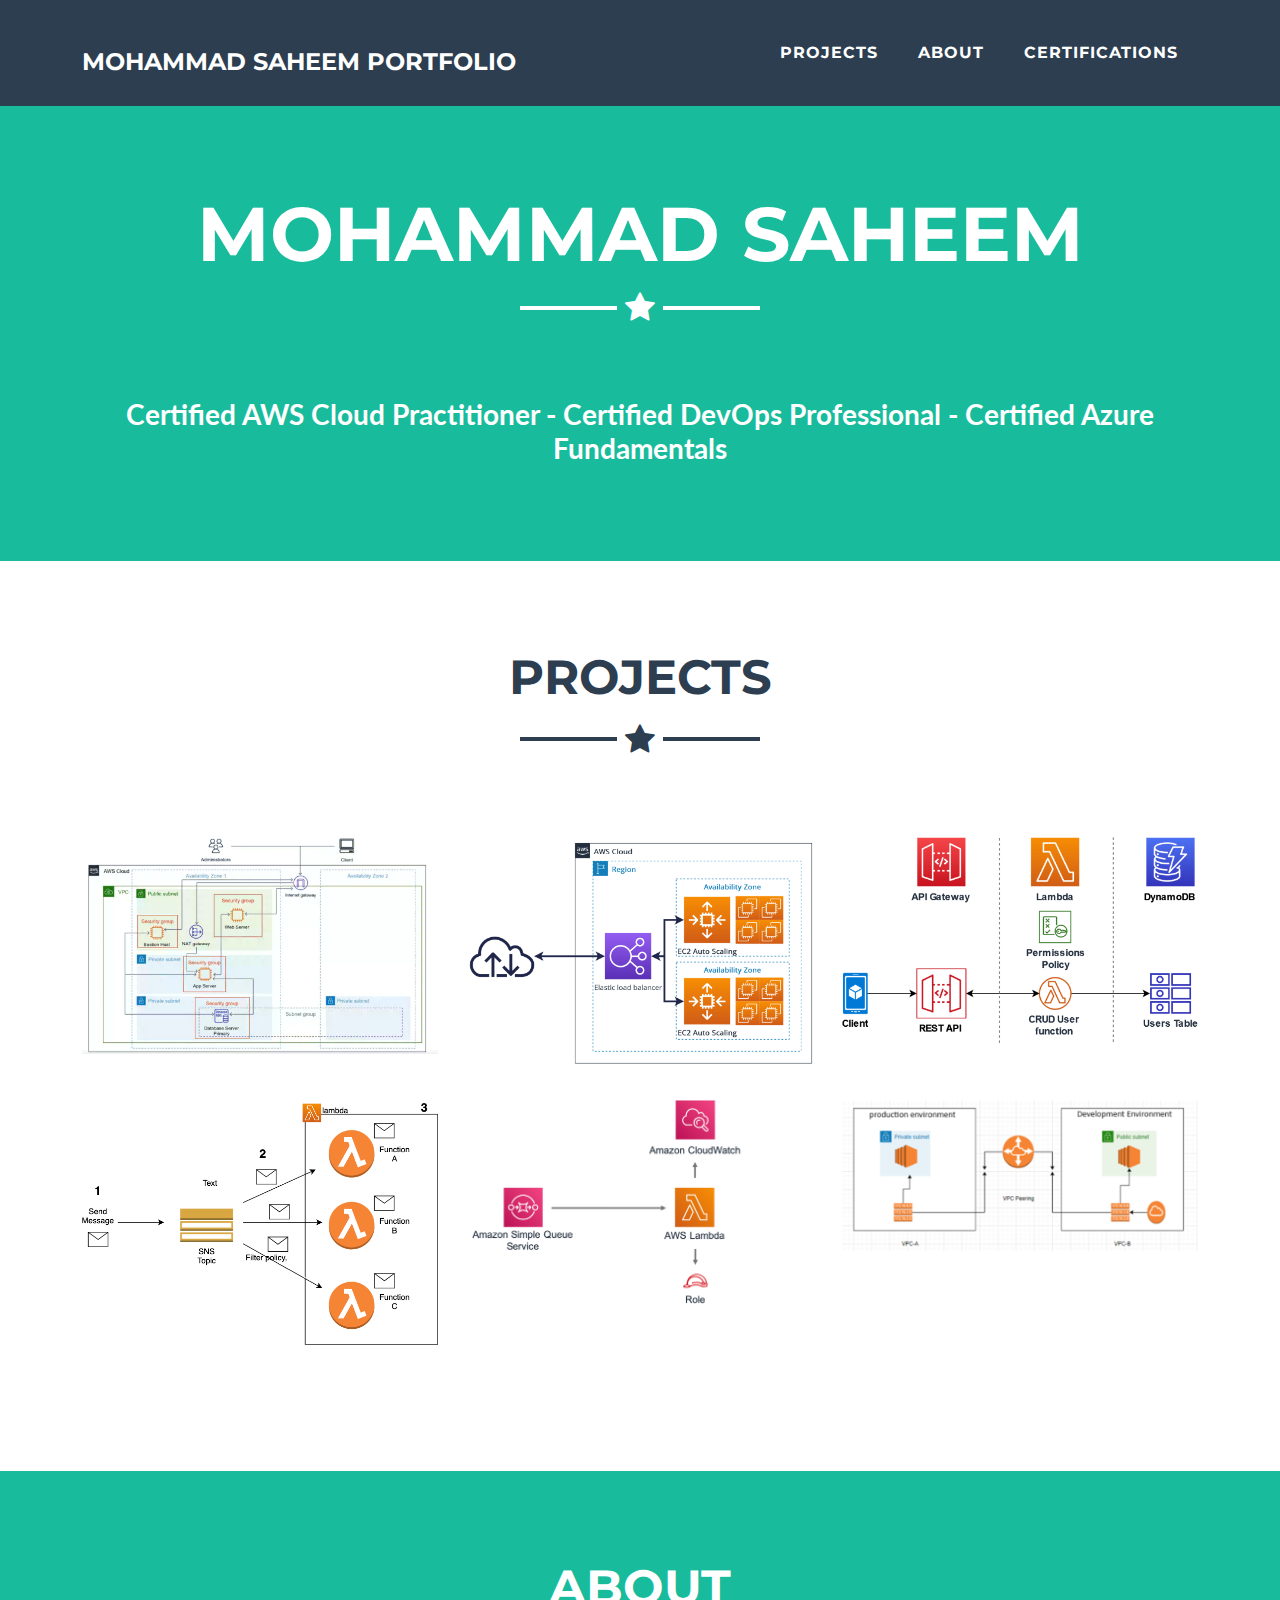
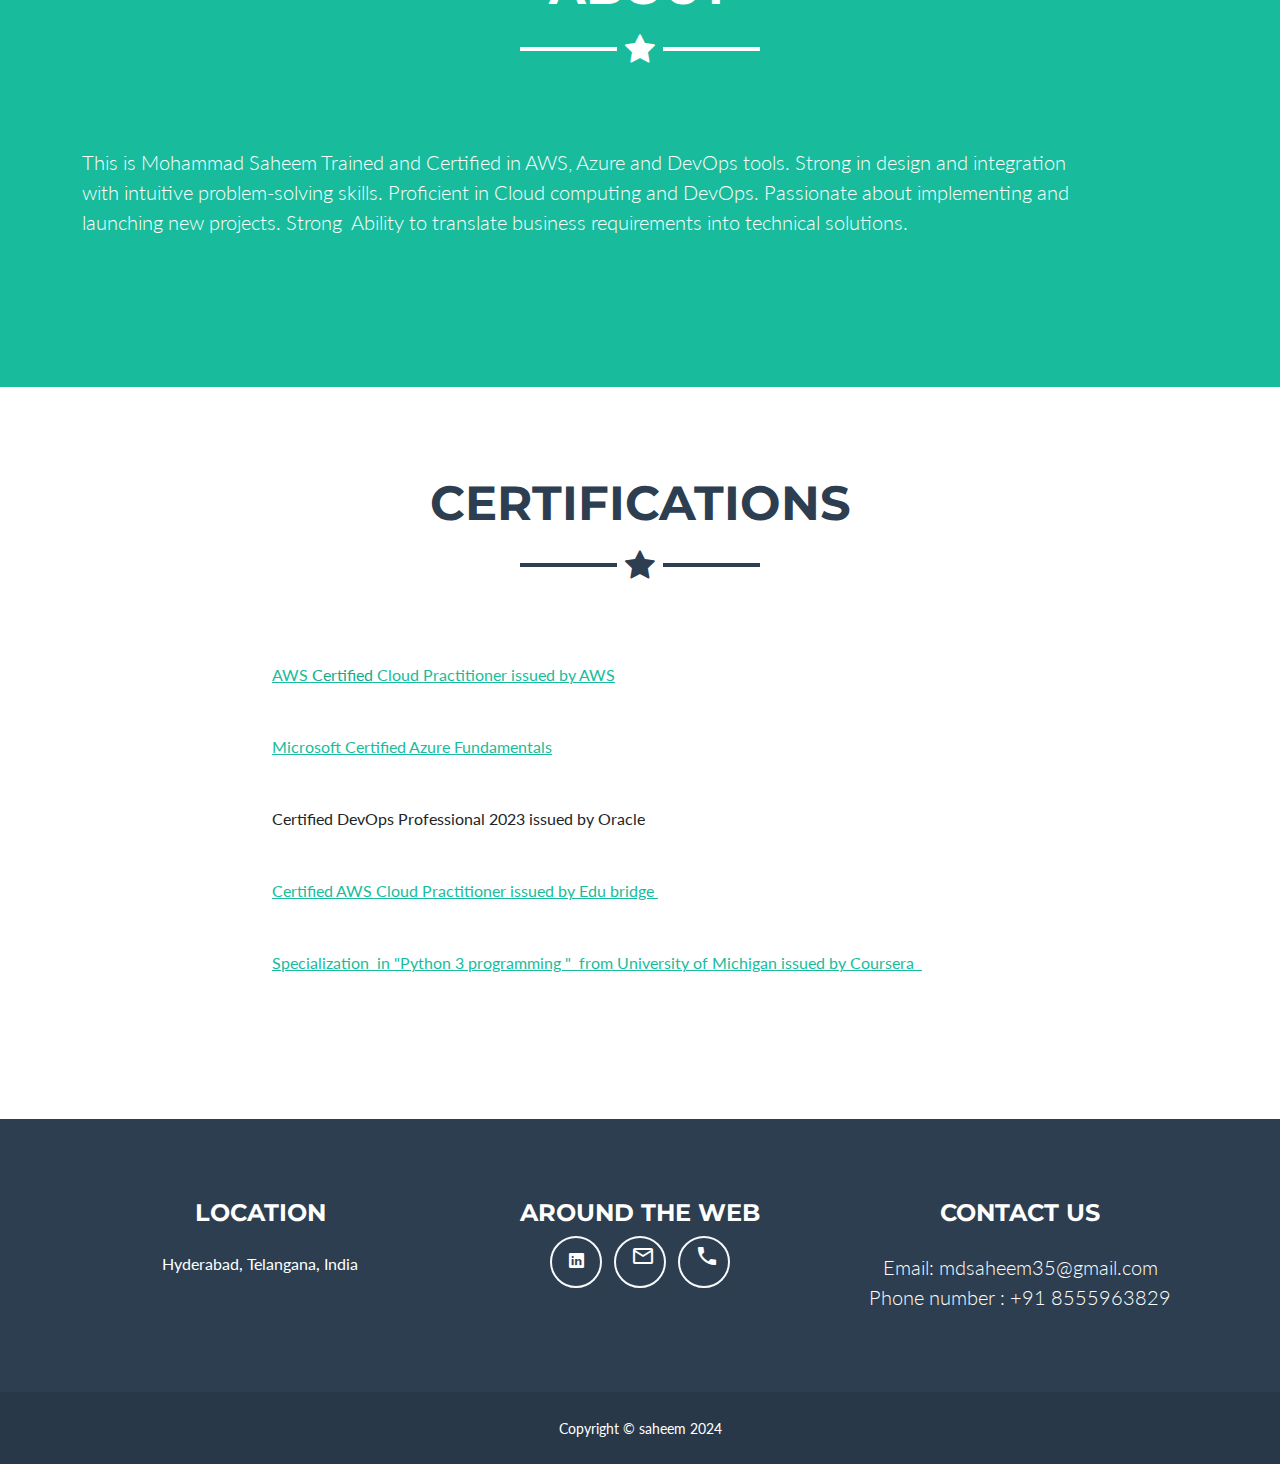
<file: index.html>
<!DOCTYPE html>
<html data-bs-theme="light" lang="en">

<head>
    <meta charset="utf-8">
    <meta name="viewport" content="width=device-width, initial-scale=1.0, shrink-to-fit=no">
    <title>SAHEEM PORTFOLIO</title>
    <link rel="stylesheet" href="assets/bootstrap/css/bootstrap.min.css">
    <link rel="stylesheet" href="https://fonts.googleapis.com/css?family=Montserrat:400,700&amp;display=swap">
    <link rel="stylesheet" href="https://fonts.googleapis.com/css?family=Lato:400,700,400italic,700italic&amp;display=swap">
    <link rel="stylesheet" href="assets/fonts/font-awesome.min.css">
    <link rel="stylesheet" href="assets/fonts/ionicons.min.css">
    <link rel="stylesheet" href="assets/fonts/material-icons.min.css">
</head>

<body id="page-top" data-bs-spy="scroll" data-bs-target="#mainNav" data-bs-offset="72">
    <nav class="navbar navbar-expand-lg fixed-top bg-secondary text-uppercase navbar-light" id="mainNav">
        <div class="container"><a class="navbar-brand" href="#page-top"><sub>MOHAMMAD SAHEEM PORTFOLIO</sub></a><button data-bs-toggle="collapse" data-bs-target="#navbarResponsive" class="navbar-toggler text-white bg-primary navbar-toggler-right text-uppercase rounded" aria-controls="navbarResponsive" aria-expanded="false" aria-label="Toggle navigation"><i class="fa fa-bars"></i></button>
            <div class="collapse navbar-collapse" id="navbarResponsive">
                <ul class="navbar-nav ms-auto">
                    <li class="nav-item mx-0 mx-lg-1"><a class="nav-link py-3 px-0 px-lg-3 rounded" href="#portfolio">projects</a></li>
                    <li class="nav-item"></li>
                    <li class="nav-item mx-0 mx-lg-1"><a class="nav-link py-3 px-0 px-lg-3 rounded" href="#about">About</a></li>
                    <li class="nav-item mx-0 mx-lg-1"><a class="nav-link py-3 px-0 px-lg-3 rounded" href="#contact">certifications</a></li>
                </ul>
            </div>
        </div>
    </nav>
    <header class="text-center text-white bg-primary masthead">
        <div class="container">
            <h1>MOHAMMAD SAHEEM</h1>
            <hr class="star-light">
            <h2 class="font-weight-light mb-0">Certified AWS Cloud Practitioner - Certified DevOps Professional - Certified Azure Fundamentals</h2>
        </div>
    </header>
    <section id="portfolio" class="portfolio">
        <div class="container">
            <h2 class="text-uppercase text-center text-secondary">PROJECTS</h2>
            <hr class="star-dark mb-5">
            <div class="row">
                <div class="col-md-6 col-lg-4"><a class="d-block mx-auto portfolio-item" href="#portfolio-modal-1" data-bs-toggle="modal">
                        <div class="d-flex portfolio-item-caption position-absolute h-100 w-100">
                            <div class="text-center text-white my-auto portfolio-item-caption-content w-100"><i class="fa fa-search-plus fa-3x"></i></div>
                        </div><img class="img-fluid" src="assets/img/portfolio/Tier3Topology%20(1).png">
                    </a></div>
                <div class="col-md-6 col-lg-4"><a class="d-block mx-auto portfolio-item" href="#portfolio-modal-2" data-bs-toggle="modal">
                        <div class="d-flex portfolio-item-caption position-absolute h-100 w-100">
                            <div class="text-center text-white my-auto portfolio-item-caption-content w-100"><i class="fa fa-search-plus fa-3x"></i></div>
                        </div><img class="img-fluid" src="assets/img/portfolio/ec2_simple_high_availability_architecture_238f1c256f.png">
                    </a></div>
                <div class="col-md-6 col-lg-4"><a class="d-block mx-auto portfolio-item" href="#portfolio-modal-3" data-bs-toggle="modal">
                        <div class="d-flex portfolio-item-caption position-absolute h-100 w-100">
                            <div class="text-center text-white my-auto portfolio-item-caption-content w-100"><i class="fa fa-search-plus fa-3x"></i></div>
                        </div><img class="img-fluid" src="assets/img/portfolio/APIG_tut_resources.png">
                    </a></div>
                <div class="col-md-6 col-lg-4"><a class="d-block mx-auto portfolio-item" href="#portfolio-modal-4" data-bs-toggle="modal">
                        <div class="d-flex portfolio-item-caption position-absolute h-100 w-100">
                            <div class="text-center text-white my-auto portfolio-item-caption-content w-100"><i class="fa fa-search-plus fa-3x"></i></div>
                        </div><img class="img-fluid" src="assets/img/portfolio/intregating%20serverless%20application.png">
                    </a></div>
                <div class="col-md-6 col-lg-4"><a class="d-block mx-auto portfolio-item" href="#portfolio-modal-5" data-bs-toggle="modal">
                        <div class="d-flex portfolio-item-caption position-absolute h-100 w-100">
                            <div class="text-center text-white my-auto portfolio-item-caption-content w-100"><i class="fa fa-search-plus fa-3x"></i></div>
                        </div><img class="img-fluid" src="assets/img/portfolio/aws-sqs-lambda.png" width="296" height="125">
                    </a></div>
                <div class="col-md-6 col-lg-4"><a class="d-block mx-auto portfolio-item" href="#portfolio-modal-6" data-bs-toggle="modal">
                        <div class="d-flex portfolio-item-caption position-absolute h-100 w-100">
                            <div class="text-center text-white my-auto portfolio-item-caption-content w-100"><i class="fa fa-search-plus fa-3x"></i></div>
                        </div><img class="img-fluid" src="assets/img/portfolio/Network%20Toplogy%20-%20Project%204.png">
                    </a></div>
            </div>
        </div>
    </section>
    <section class="text-white bg-primary mb-0" id="about">
        <div class="container">
            <h2 class="text-uppercase text-center text-white">About</h2>
            <hr class="star-light mb-5">
            <div class="col-lg-11">
                <p class="lead">This is Mohammad Saheem Trained and Certified in AWS, Azure and DevOps tools. Strong in design and integration with intuitive problem-solving skills. Proficient in Cloud computing and DevOps. Passionate about implementing and launching new projects.&nbsp;Strong&nbsp; Ability to translate business requirements into technical solutions.<br><br></p>
            </div>
            <div class="text-center mt-4"></div>
        </div>
    </section>
    <section id="contact">
        <div class="container">
            <h2 class="text-uppercase text-center text-secondary mb-0">certifications</h2>
            <hr class="star-dark mb-5">
            <div class="row">
                <div class="col-lg-8 mx-auto">
                    <p class="mb-5"><a href="https://www.credly.com/badges/e71d23c8-e0a5-4b25-bf21-b95e37d75d93/public_url" target="_top">AWS&nbsp;</a><a href="https://www.credly.com/badges/e71d23c8-e0a5-4b25-bf21-b95e37d75d93/public_url" target="_top"><span style="color: rgb(22, 169, 140);">Certified&nbsp;</span></a><a href="https://www.credly.com/badges/e71d23c8-e0a5-4b25-bf21-b95e37d75d93/public_url" target="_top">Cloud Practitioner issued by AWS</a>&nbsp;</p>
                    <p class="mb-5"><a href="https://www.credly.com/badges/78796a59-8b9b-43ab-bf97-8715660b78a0/public_url" target="_top">Microsoft Certified Azure Fundamentals</a></p>
                    <p class="mb-5">Certified DevOps Professional 2023 issued by Oracle</p>
                    <p class="mb-5"><a href="https://www.edubridgeindia.com/certificate-detail?enrollment_number=EBEON0823582576" target="_top">Certified AWS Cloud Practitioner issued by Edu bridge&nbsp;</a></p>
                    <p class="mb-5"><a href="https://www.coursera.org/account/accomplishments/specialization/J3X5VWABRRN2" target="_top">Specialization&nbsp; in "Python 3 programming "&nbsp; from University of Michigan issued by Coursera&nbsp; </a>&nbsp;</p>
                </div>
            </div>
        </div>
    </section>
    <footer class="text-center footer">
        <div class="container">
            <div class="row">
                <div class="col-md-4 mb-5 mb-lg-0">
                    <h4 class="text-uppercase mb-4">Location</h4>
                    <p>Hyderabad, Telangana, India</p>
                </div>
                <div class="col-md-4 mb-5 mb-lg-0">
                    <h4 class="text-uppercase">Around the Web</h4>
                    <ul class="list-inline">
                        <li class="list-inline-item"><a class="btn btn-outline-light text-center btn-social rounded-circle" role="button" href="https://www.linkedin.com/in/mohammad-saheem/"><i class="icon ion-social-linkedin fa-fw"></i></a></li>
                        <li class="list-inline-item"><a class="btn btn-outline-light text-center btn-social rounded-circle" role="button" href="mdsaheem35@gmail.com"><i class="material-icons fa-fw">mail_outline</i></a></li>
                        <li class="list-inline-item"><a class="btn btn-outline-light text-center btn-social rounded-circle" role="button" href="+91 8555963829" rel="tag"><i class="material-icons fa-fw">phone</i></a></li>
                    </ul>
                </div>
                <div class="col-md-4">
                    <h4 class="text-uppercase mb-4">contact us</h4>
                    <p class="lead mb-0"><span>Email: mdsaheem35@gmail.com</span></p>
                    <p class="lead mb-0"><span>Phone number : +91 8555963829</span></p>
                </div>
            </div>
        </div>
    </footer>
    <div class="text-center text-white copyright py-4">
        <div class="container"><small>Copyright ©&nbsp;saheem 2024</small></div>
    </div>
    <div class="d-lg-none scroll-to-top position-fixed rounded"><a class="text-center d-block rounded text-white" href="#page-top"><i class="fa fa-chevron-up"></i></a></div>
    <div class="modal text-center" role="dialog" tabindex="-1" id="portfolio-modal-1">
        <div class="modal-dialog modal-lg" role="document">
            <div class="modal-content">
                <div class="modal-header"><button class="btn-close" type="button" aria-label="Close" data-bs-dismiss="modal"></button></div>
                <div class="modal-body">
                    <div class="container text-center">
                        <div class="row">
                            <div class="col-lg-8 mx-auto">
                                <h2 class="text-uppercase text-secondary mb-0">THREE TIER WEB APPLICATIONS</h2>
                                <hr class="star-dark mb-5"><img class="img-fluid mb-5" src="assets/img/portfolio/Tier3Topology%20(1).png">
                                <p class="mb-5">Deployed Three Tier Architecture on AWS. It consists of Web server as Front end , Application server&nbsp; and Database server. In this Architecture&nbsp; i had used both public and private subnets , used Multi-Az's to enhance security and high Availability.</p>
                            </div>
                        </div>
                    </div>
                </div>
                <div class="modal-footer pb-5"><a class="btn btn-primary btn-lg mx-auto rounded-pill portfolio-modal-dismiss" role="button" data-bs-dismiss="modal"><i class="fa fa-close"></i>&nbsp;Close Project</a></div>
            </div>
        </div>
    </div>
    <div class="modal text-center" role="dialog" tabindex="-1" id="portfolio-modal-2">
        <div class="modal-dialog modal-lg" role="document">
            <div class="modal-content">
                <div class="modal-header"><button class="btn-close" type="button" aria-label="Close" data-bs-dismiss="modal"></button></div>
                <div class="modal-body">
                    <div class="container text-center">
                        <div class="row">
                            <div class="col-lg-8 mx-auto">
                                <h2 class="text-uppercase text-secondary mb-0">highly available web application</h2>
                                <hr class="star-dark mb-5"><img class="img-fluid mb-5" src="assets/img/portfolio/ec2_simple_high_availability_architecture_238f1c256f.png">
                                <p class="mb-5">Build an Highly Available and auto Healing Web application using Elastic Load Balancer and EC2 Auto Scaling services on AWS. ELB is used to distribute traffic to the healthy EC2 instances and Ec2 auto scaling is used to add instances to meet the demand.</p>
                            </div>
                        </div>
                    </div>
                </div>
                <div class="modal-footer pb-5"><a class="btn btn-primary btn-lg mx-auto rounded-pill portfolio-modal-dismiss" role="button" data-bs-dismiss="modal"><i class="fa fa-close"></i>&nbsp;Close Project</a></div>
            </div>
        </div>
    </div>
    <div class="modal text-center" role="dialog" tabindex="-1" id="portfolio-modal-3">
        <div class="modal-dialog modal-lg" role="document">
            <div class="modal-content">
                <div class="modal-header"><button class="btn-close" type="button" aria-label="Close" data-bs-dismiss="modal"></button></div>
                <div class="modal-body">
                    <div class="container text-center">
                        <div class="row">
                            <div class="col-lg-8 mx-auto">
                                <h2 class="text-uppercase text-secondary mb-0">&nbsp;serverless architecture</h2>
                                <hr class="star-dark mb-5"><img class="img-fluid mb-5" src="assets/img/portfolio/APIG_tut_resources.png">
                                <p class="mb-5">Deploy Serverless Architecture on AWS, using API Gateway , Lambda and DynamoDB services. API gateway is used to build &amp; deploy an Rest API which is integrated with lambda function , the lambda function process the request and performs CRUD operations on DynamoDB table.</p>
                            </div>
                        </div>
                    </div>
                </div>
                <div class="modal-footer pb-5"><a class="btn btn-primary btn-lg mx-auto rounded-pill portfolio-modal-dismiss" role="button" data-bs-dismiss="modal"><i class="fa fa-close"></i>&nbsp;Close Project</a></div>
            </div>
        </div>
    </div>
    <div class="modal text-center" role="dialog" tabindex="-1" id="portfolio-modal-4">
        <div class="modal-dialog modal-lg" role="document">
            <div class="modal-content">
                <div class="modal-header"><button class="btn-close" type="button" aria-label="Close" data-bs-dismiss="modal"></button></div>
                <div class="modal-body">
                    <div class="container text-center">
                        <div class="row">
                            <div class="col-lg-8 mx-auto">
                                <h2 class="text-uppercase text-secondary mb-0">parallel data processing</h2>
                                <hr class="star-dark mb-5"><img class="img-fluid mb-5" src="assets/img/portfolio/intregating%20serverless%20application.png">
                                <p class="mb-5">Build an parallel data processing workflow on AWS using Simple notification Service and Lambda Functions. In this project created a SNS topic and configured lambda functions as subscriber to the Topic. Each subscriber has filter policy assigned to it. whenever an message received by the topic it is only pulled by specific subscriber based on filter policy. This helps to reduce overall processing time and cost by allocating a specific job to specific subscriber rather than allowing all subscribes to process the job.</p>
                            </div>
                        </div>
                    </div>
                </div>
                <div class="modal-footer pb-5"><a class="btn btn-primary btn-lg mx-auto rounded-pill portfolio-modal-dismiss" role="button" data-bs-dismiss="modal"><i class="fa fa-close"></i>&nbsp;Close Project</a></div>
            </div>
        </div>
    </div>
    <div class="modal text-center" role="dialog" tabindex="-1" id="portfolio-modal-5">
        <div class="modal-dialog modal-lg" role="document">
            <div class="modal-content">
                <div class="modal-header"><button class="btn-close" type="button" aria-label="Close" data-bs-dismiss="modal"></button></div>
                <div class="modal-body">
                    <div class="container text-center">
                        <div class="row">
                            <div class="col-lg-8 mx-auto">
                                <h2 class="text-uppercase text-secondary mb-0">event-driven architecture</h2>
                                <hr class="star-dark mb-5"><img class="img-fluid mb-5" src="assets/img/portfolio/aws-sqs-lambda.png">
                                <p class="mb-5">Build an Event-Driven Architecture on AWS using Simple Queue Service and Lambda Functions. the SQS is integrated with lambda function. SQS pulls the message and lambda function is used to process the SQS queue. The CloudWatch is used to monitor and logs the events.</p>
                            </div>
                        </div>
                    </div>
                </div>
                <div class="modal-footer pb-5"><a class="btn btn-primary btn-lg mx-auto rounded-pill portfolio-modal-dismiss" role="button" data-bs-dismiss="modal"><i class="fa fa-close"></i>&nbsp;Close Project</a></div>
            </div>
        </div>
    </div>
    <div class="modal text-center" role="dialog" tabindex="-1" id="portfolio-modal-6">
        <div class="modal-dialog modal-lg" role="document">
            <div class="modal-content">
                <div class="modal-header"><button class="btn-close" type="button" aria-label="Close" data-bs-dismiss="modal"></button></div>
                <div class="modal-body">
                    <div class="container text-center">
                        <div class="row">
                            <div class="col-lg-8 mx-auto">
                                <h2 class="text-uppercase text-secondary mb-0">connecting two enivornments</h2>
                                <hr class="star-dark mb-5"><img class="img-fluid mb-5" src="assets/img/portfolio/Network%20Toplogy%20-%20Project%204.png">
                                <p class="mb-5">Created two Different Environments [production and development] and connected / linked two environments with each other using VPC peering service. This project is used to helps developer connect to production environment instances with enhanced security.</p>
                            </div>
                        </div>
                    </div>
                </div>
                <div class="modal-footer pb-5"><a class="btn btn-primary btn-lg mx-auto rounded-pill portfolio-modal-dismiss" role="button" data-bs-dismiss="modal"><i class="fa fa-close"></i>&nbsp;Close Project</a></div>
            </div>
        </div>
    </div>
    <script src="assets/bootstrap/js/bootstrap.min.js"></script>
    <script src="assets/js/freelancer.js"></script>
</body>

</html>
</file>
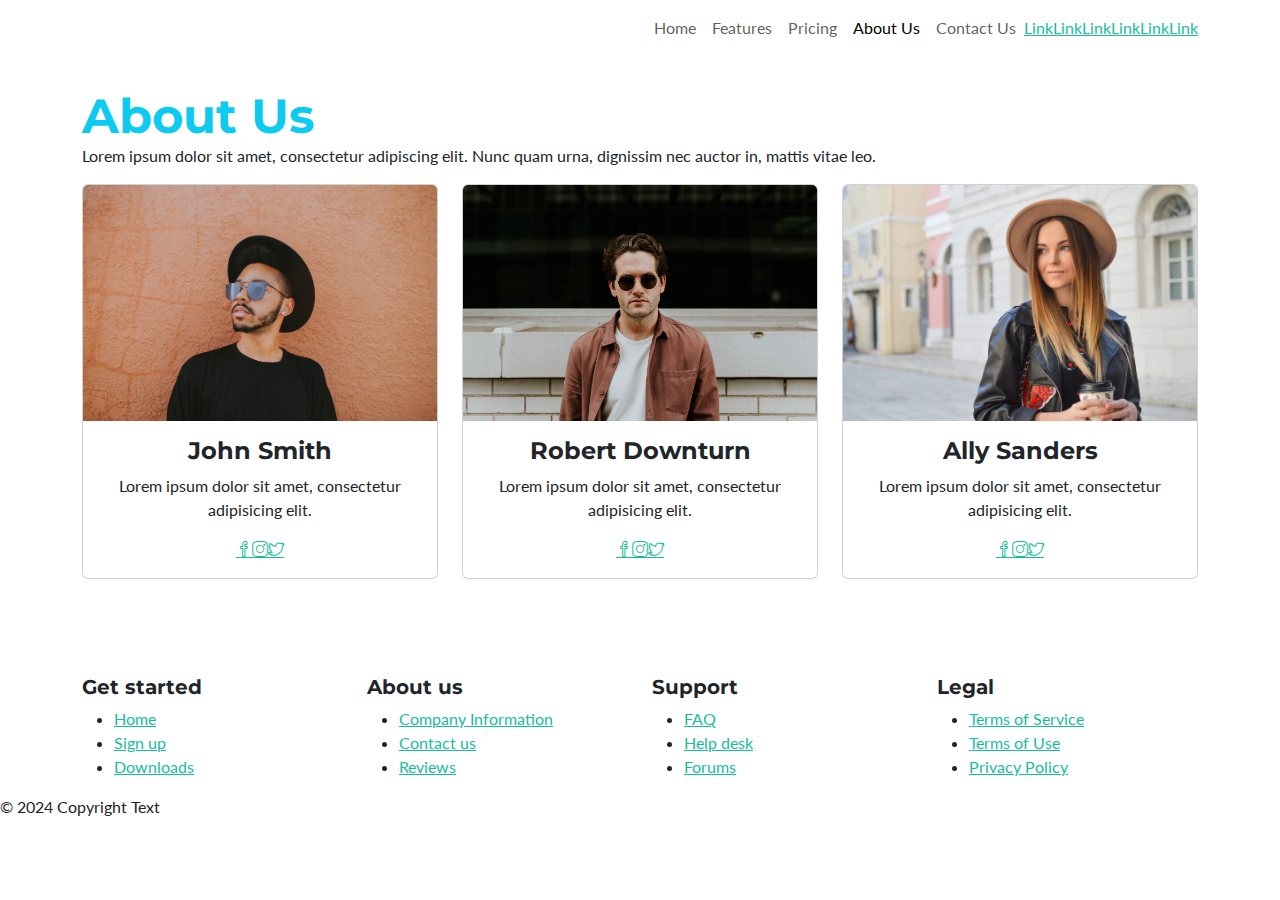
<file: about-us.html>
<!DOCTYPE html>
<html data-bs-theme="light" lang="en">

<head>
    <meta charset="utf-8">
    <meta name="viewport" content="width=device-width, initial-scale=1.0, shrink-to-fit=no">
    <title>About Us - Brand</title>
    <link rel="stylesheet" href="assets/bootstrap/css/bootstrap.min.css">
    <link rel="stylesheet" href="https://fonts.googleapis.com/css?family=Montserrat:400,400i,700,700i,600,600i&amp;display=swap">
    <link rel="stylesheet" href="assets/fonts/simple-line-icons.min.css">
</head>

<body>
    <nav class="navbar navbar-expand-lg fixed-top bg-body clean-navbar navbar-light">
        <div class="container"><a class="navbar-brand logo" href="#"></a><button data-bs-toggle="collapse" class="navbar-toggler" data-bs-target="#navcol-1"><span class="visually-hidden">Toggle navigation</span><span class="navbar-toggler-icon"></span></button>
            <div class="collapse navbar-collapse" id="navcol-1">
                <ul class="navbar-nav ms-auto">
                    <li class="nav-item"><a class="nav-link" href="index.html">Home</a></li>
                    <li class="nav-item"><a class="nav-link" href="features.html">Features</a></li>
                    <li class="nav-item"><a class="nav-link" href="pricing.html">Pricing</a></li>
                    <li class="nav-item"><a class="nav-link active" href="about-us.html">About Us</a></li>
                    <li class="nav-item"><a class="nav-link" href="contact-us.html">Contact Us</a></li>
                </ul><a href="#">Link</a><a href="#">Link</a><a href="#">Link</a><a href="#">Link</a><a href="#">Link</a><a href="#">Link</a>
            </div>
        </div>
    </nav>
    <main class="page">
        <section class="clean-block about-us">
            <div class="container">
                <div class="block-heading">
                    <h2 class="text-info">About Us</h2>
                    <p>Lorem ipsum dolor sit amet, consectetur adipiscing elit. Nunc quam urna, dignissim nec auctor in, mattis vitae leo.</p>
                </div>
                <div class="row justify-content-center">
                    <div class="col-sm-6 col-lg-4">
                        <div class="card text-center clean-card"><img class="card-img-top w-100 d-block" src="assets/img/avatars/avatar1.jpg">
                            <div class="card-body info">
                                <h4 class="card-title">John Smith</h4>
                                <p class="card-text">Lorem ipsum dolor sit amet, consectetur adipisicing elit.</p>
                                <div class="icons"><a href="#"><i class="icon-social-facebook"></i></a><a href="#"><i class="icon-social-instagram"></i></a><a href="#"><i class="icon-social-twitter"></i></a></div>
                            </div>
                        </div>
                    </div>
                    <div class="col-sm-6 col-lg-4">
                        <div class="card text-center clean-card"><img class="card-img-top w-100 d-block" src="assets/img/avatars/avatar2.jpg">
                            <div class="card-body info">
                                <h4 class="card-title">Robert Downturn</h4>
                                <p class="card-text">Lorem ipsum dolor sit amet, consectetur adipisicing elit.</p>
                                <div class="icons"><a href="#"><i class="icon-social-facebook"></i></a><a href="#"><i class="icon-social-instagram"></i></a><a href="#"><i class="icon-social-twitter"></i></a></div>
                            </div>
                        </div>
                    </div>
                    <div class="col-sm-6 col-lg-4">
                        <div class="card text-center clean-card"><img class="card-img-top w-100 d-block" src="assets/img/avatars/avatar3.jpg">
                            <div class="card-body info">
                                <h4 class="card-title">Ally Sanders</h4>
                                <p class="card-text">Lorem ipsum dolor sit amet, consectetur adipisicing elit.</p>
                                <div class="icons"><a href="#"><i class="icon-social-facebook"></i></a><a href="#"><i class="icon-social-instagram"></i></a><a href="#"><i class="icon-social-twitter"></i></a></div>
                            </div>
                        </div>
                    </div>
                </div>
            </div>
        </section>
    </main>
    <footer class="page-footer dark">
        <div class="container">
            <div class="row">
                <div class="col-sm-3">
                    <h5>Get started</h5>
                    <ul>
                        <li><a href="#">Home</a></li>
                        <li><a href="#">Sign up</a></li>
                        <li><a href="#">Downloads</a></li>
                    </ul>
                </div>
                <div class="col-sm-3">
                    <h5>About us</h5>
                    <ul>
                        <li><a href="#">Company Information</a></li>
                        <li><a href="#">Contact us</a></li>
                        <li><a href="#">Reviews</a></li>
                    </ul>
                </div>
                <div class="col-sm-3">
                    <h5>Support</h5>
                    <ul>
                        <li><a href="#">FAQ</a></li>
                        <li><a href="#">Help desk</a></li>
                        <li><a href="#">Forums</a></li>
                    </ul>
                </div>
                <div class="col-sm-3">
                    <h5>Legal</h5>
                    <ul>
                        <li><a href="#">Terms of Service</a></li>
                        <li><a href="#">Terms of Use</a></li>
                        <li><a href="#">Privacy Policy</a></li>
                    </ul>
                </div>
            </div>
        </div>
        <div class="footer-copyright">
            <p>© 2024 Copyright Text</p>
        </div>
    </footer>
    <script src="assets/bootstrap/js/bootstrap.min.js"></script>
</body>

</html>
</file>
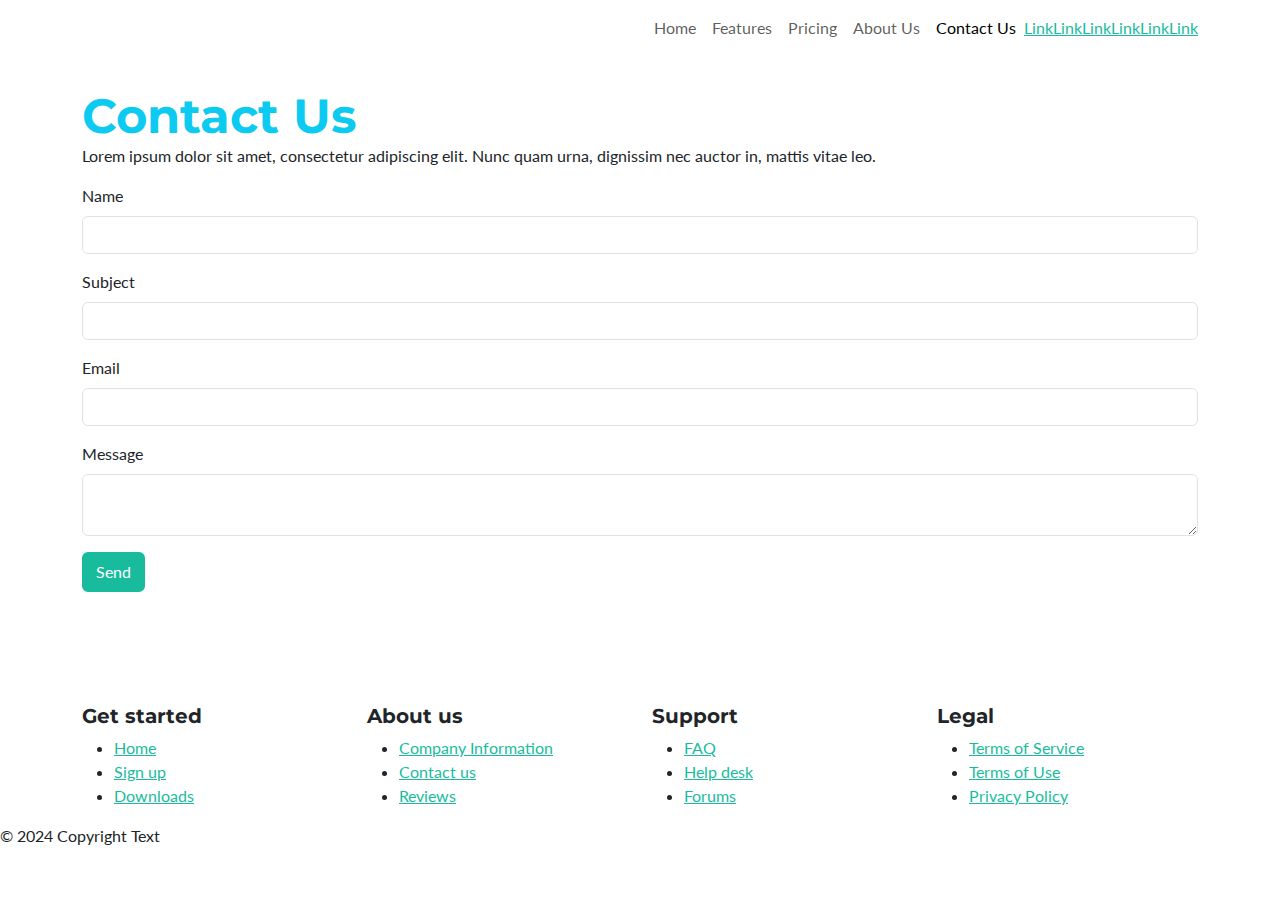
<file: contact-us.html>
<!DOCTYPE html>
<html data-bs-theme="light" lang="en">

<head>
    <meta charset="utf-8">
    <meta name="viewport" content="width=device-width, initial-scale=1.0, shrink-to-fit=no">
    <title>Contact Us - Brand</title>
    <link rel="stylesheet" href="assets/bootstrap/css/bootstrap.min.css">
    <link rel="stylesheet" href="https://fonts.googleapis.com/css?family=Montserrat:400,400i,700,700i,600,600i&amp;display=swap">
</head>

<body>
    <nav class="navbar navbar-expand-lg fixed-top bg-body clean-navbar navbar-light">
        <div class="container"><a class="navbar-brand logo" href="#"></a><button data-bs-toggle="collapse" class="navbar-toggler" data-bs-target="#navcol-1"><span class="visually-hidden">Toggle navigation</span><span class="navbar-toggler-icon"></span></button>
            <div class="collapse navbar-collapse" id="navcol-1">
                <ul class="navbar-nav ms-auto">
                    <li class="nav-item"><a class="nav-link" href="index.html">Home</a></li>
                    <li class="nav-item"><a class="nav-link" href="features.html">Features</a></li>
                    <li class="nav-item"><a class="nav-link" href="pricing.html">Pricing</a></li>
                    <li class="nav-item"><a class="nav-link" href="about-us.html">About Us</a></li>
                    <li class="nav-item"><a class="nav-link active" href="contact-us.html">Contact Us</a></li>
                </ul><a href="#">Link</a><a href="#">Link</a><a href="#">Link</a><a href="#">Link</a><a href="#">Link</a><a href="#">Link</a>
            </div>
        </div>
    </nav>
    <main class="page contact-us-page">
        <section class="clean-block clean-form dark">
            <div class="container">
                <div class="block-heading">
                    <h2 class="text-info">Contact Us</h2>
                    <p>Lorem ipsum dolor sit amet, consectetur adipiscing elit. Nunc quam urna, dignissim nec auctor in, mattis vitae leo.</p>
                </div>
                <form>
                    <div class="mb-3"><label class="form-label" for="name">Name</label><input class="form-control" type="text" id="name" name="name" data-bs-theme="light"></div>
                    <div class="mb-3"><label class="form-label" for="subject">Subject</label><input class="form-control" type="text" id="subject" name="subject" data-bs-theme="light"></div>
                    <div class="mb-3"><label class="form-label" for="email">Email</label><input class="form-control" type="email" id="email" name="email" data-bs-theme="light"></div>
                    <div class="mb-3"><label class="form-label" for="message">Message</label><textarea class="form-control" id="message" name="message" data-bs-theme="light"></textarea></div>
                    <div class="mb-3"><button class="btn btn-primary" type="submit">Send</button></div>
                </form>
            </div>
        </section>
    </main>
    <footer class="page-footer dark">
        <div class="container">
            <div class="row">
                <div class="col-sm-3">
                    <h5>Get started</h5>
                    <ul>
                        <li><a href="#">Home</a></li>
                        <li><a href="#">Sign up</a></li>
                        <li><a href="#">Downloads</a></li>
                    </ul>
                </div>
                <div class="col-sm-3">
                    <h5>About us</h5>
                    <ul>
                        <li><a href="#">Company Information</a></li>
                        <li><a href="#">Contact us</a></li>
                        <li><a href="#">Reviews</a></li>
                    </ul>
                </div>
                <div class="col-sm-3">
                    <h5>Support</h5>
                    <ul>
                        <li><a href="#">FAQ</a></li>
                        <li><a href="#">Help desk</a></li>
                        <li><a href="#">Forums</a></li>
                    </ul>
                </div>
                <div class="col-sm-3">
                    <h5>Legal</h5>
                    <ul>
                        <li><a href="#">Terms of Service</a></li>
                        <li><a href="#">Terms of Use</a></li>
                        <li><a href="#">Privacy Policy</a></li>
                    </ul>
                </div>
            </div>
        </div>
        <div class="footer-copyright">
            <p>© 2024 Copyright Text</p>
        </div>
    </footer>
    <script src="assets/bootstrap/js/bootstrap.min.js"></script>
</body>

</html>
</file>
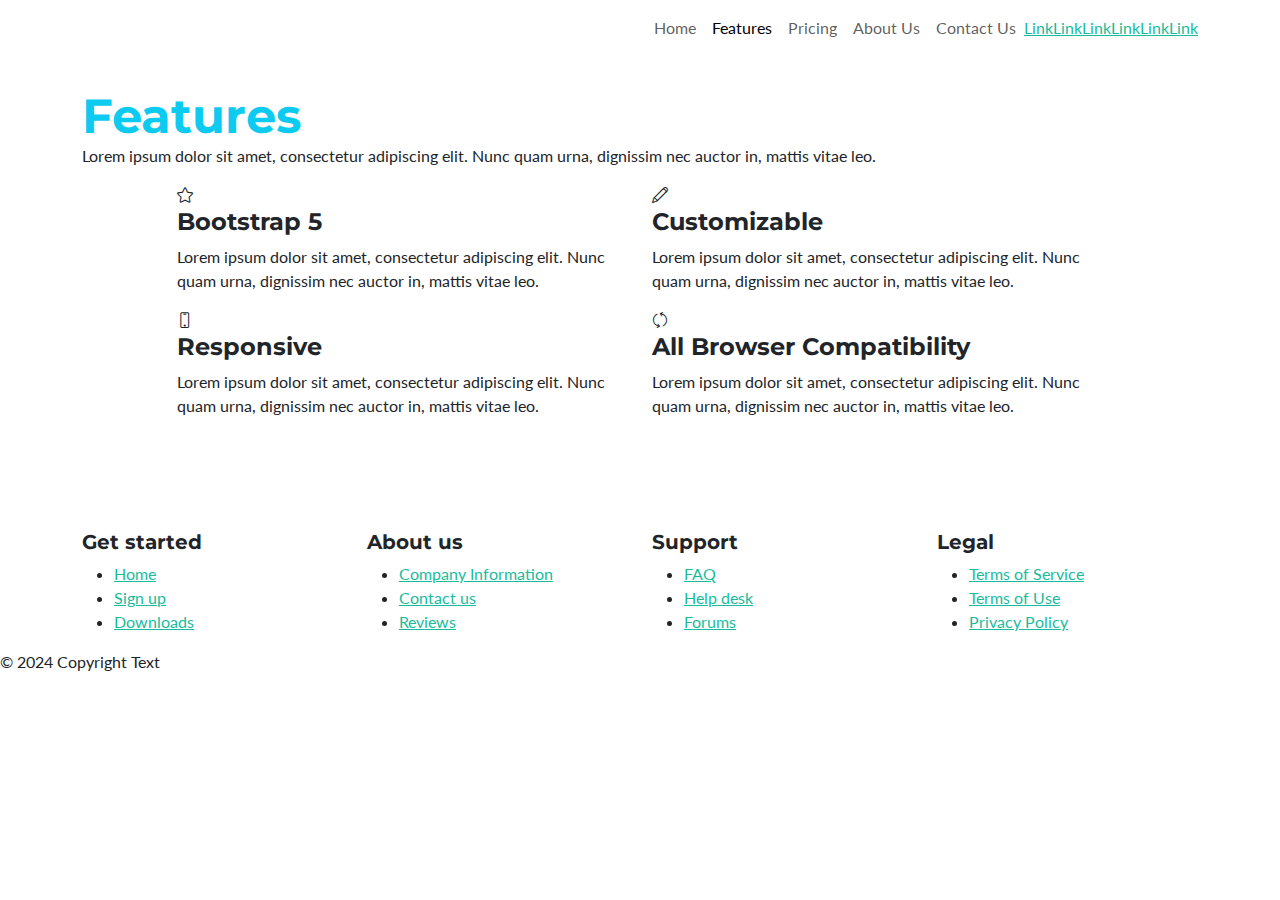
<file: features.html>
<!DOCTYPE html>
<html data-bs-theme="light" lang="en">

<head>
    <meta charset="utf-8">
    <meta name="viewport" content="width=device-width, initial-scale=1.0, shrink-to-fit=no">
    <title>Features - Brand</title>
    <link rel="stylesheet" href="assets/bootstrap/css/bootstrap.min.css">
    <link rel="stylesheet" href="https://fonts.googleapis.com/css?family=Montserrat:400,400i,700,700i,600,600i&amp;display=swap">
    <link rel="stylesheet" href="assets/fonts/simple-line-icons.min.css">
</head>

<body>
    <nav class="navbar navbar-expand-lg fixed-top bg-body clean-navbar navbar-light">
        <div class="container"><a class="navbar-brand logo" href="#"></a><button data-bs-toggle="collapse" class="navbar-toggler" data-bs-target="#navcol-1"><span class="visually-hidden">Toggle navigation</span><span class="navbar-toggler-icon"></span></button>
            <div class="collapse navbar-collapse" id="navcol-1">
                <ul class="navbar-nav ms-auto">
                    <li class="nav-item"><a class="nav-link" href="index.html">Home</a></li>
                    <li class="nav-item"><a class="nav-link active" href="features.html">Features</a></li>
                    <li class="nav-item"><a class="nav-link" href="pricing.html">Pricing</a></li>
                    <li class="nav-item"><a class="nav-link" href="about-us.html">About Us</a></li>
                    <li class="nav-item"><a class="nav-link" href="contact-us.html">Contact Us</a></li>
                </ul><a href="#">Link</a><a href="#">Link</a><a href="#">Link</a><a href="#">Link</a><a href="#">Link</a><a href="#">Link</a>
            </div>
        </div>
    </nav>
    <main class="page">
        <section class="clean-block features">
            <div class="container">
                <div class="block-heading">
                    <h2 class="text-info">Features</h2>
                    <p>Lorem ipsum dolor sit amet, consectetur adipiscing elit. Nunc quam urna, dignissim nec auctor in, mattis vitae leo.</p>
                </div>
                <div class="row justify-content-center">
                    <div class="col-md-5 feature-box"><i class="icon-star icon"></i>
                        <h4>Bootstrap 5</h4>
                        <p>Lorem ipsum dolor sit amet, consectetur adipiscing elit. Nunc quam urna, dignissim nec auctor in, mattis vitae leo.</p>
                    </div>
                    <div class="col-md-5 feature-box"><i class="icon-pencil icon"></i>
                        <h4>Customizable</h4>
                        <p>Lorem ipsum dolor sit amet, consectetur adipiscing elit. Nunc quam urna, dignissim nec auctor in, mattis vitae leo.</p>
                    </div>
                    <div class="col-md-5 feature-box"><i class="icon-screen-smartphone icon"></i>
                        <h4>Responsive</h4>
                        <p>Lorem ipsum dolor sit amet, consectetur adipiscing elit. Nunc quam urna, dignissim nec auctor in, mattis vitae leo.</p>
                    </div>
                    <div class="col-md-5 feature-box"><i class="icon-refresh icon"></i>
                        <h4>All Browser Compatibility</h4>
                        <p>Lorem ipsum dolor sit amet, consectetur adipiscing elit. Nunc quam urna, dignissim nec auctor in, mattis vitae leo.</p>
                    </div>
                </div>
            </div>
        </section>
    </main>
    <footer class="page-footer dark">
        <div class="container">
            <div class="row">
                <div class="col-sm-3">
                    <h5>Get started</h5>
                    <ul>
                        <li><a href="#">Home</a></li>
                        <li><a href="#">Sign up</a></li>
                        <li><a href="#">Downloads</a></li>
                    </ul>
                </div>
                <div class="col-sm-3">
                    <h5>About us</h5>
                    <ul>
                        <li><a href="#">Company Information</a></li>
                        <li><a href="#">Contact us</a></li>
                        <li><a href="#">Reviews</a></li>
                    </ul>
                </div>
                <div class="col-sm-3">
                    <h5>Support</h5>
                    <ul>
                        <li><a href="#">FAQ</a></li>
                        <li><a href="#">Help desk</a></li>
                        <li><a href="#">Forums</a></li>
                    </ul>
                </div>
                <div class="col-sm-3">
                    <h5>Legal</h5>
                    <ul>
                        <li><a href="#">Terms of Service</a></li>
                        <li><a href="#">Terms of Use</a></li>
                        <li><a href="#">Privacy Policy</a></li>
                    </ul>
                </div>
            </div>
        </div>
        <div class="footer-copyright">
            <p>© 2024 Copyright Text</p>
        </div>
    </footer>
    <script src="assets/bootstrap/js/bootstrap.min.js"></script>
</body>

</html>
</file>
